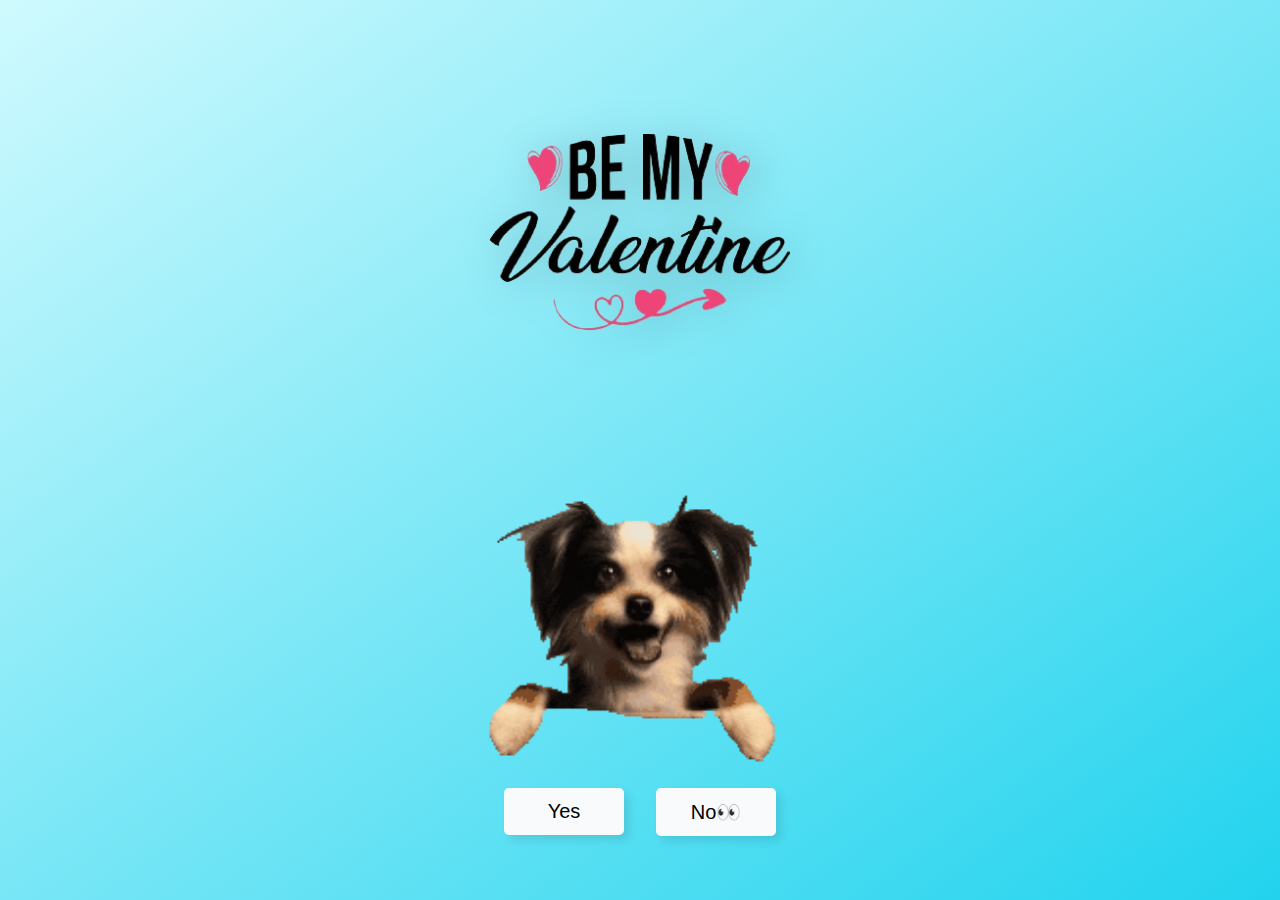
<file: index.html>
<!DOCTYPE html>
<html lang="en">
  <head>
    <meta charset="UTF-8" />
    <meta name="viewport" content="width=device-width, initial-scale=1.0" />
    <link rel="stylesheet" href="styles.css" />
    <title>Ask For Date</title>
  </head>
  <body>
    <img src="assets/date.png" alt="date?" class="header-img" />
    <div class="container" id="container">
      <img src="assets/dog-4480-256-unscreen.gif" alt="please" class="image-1" />
      <button class="btn btn-yes">Yes</button>
      <button class="btn btn-no">No👀</button>
      <img src="assets/speech.gif" alt="Yes" class="image-3 hide" />
     
      <span id="hover-text"></span> 
    </div>
    <script src="main.js"></script>
  </body>
</html>
</file>
<file: styles.css>
* {
  margin: 0;
  padding: 0;
  box-sizing: border-box;
}

.hide {
  display: none;
}

body {
  padding: 2rem;
  width: 100%;
  min-height: 100vh;
  background-image: linear-gradient(to right bottom, #cffafe, #22d3ee);
  display: flex;
  flex-direction: column;
}

.header-img {
  display: flex;
  width: 100%;
  max-width: 600px;
  margin-inline: auto;
  filter: drop-shadow(5px 5px 20px rgba(0, 0, 0, 0.2));
}

.container {
  flex: 1;
  position: relative;
  isolation: isolate;
  width: 100%;
  max-width: 1200px;
  margin-inline: auto;
}

.image-1 {
  position: absolute;
  top: 50%;
  left: 50%;
  transform: translate(-50%, -50%);
}

.image-1 {
  width: 500px;
}

.image-3 {
  width: 300px;
  position: absolute;
  left:  30%;
  bottom: 100%;
}

.btn {
  position: absolute;
  top: calc(100% - 5rem);
  min-width: 120px;
  padding: 0.75rem 1rem;
  font-size: 1.25rem;
  outline: none;
  border: none;
  background-color: #f8fafc;
  border-radius: 5px;
  box-shadow: 5px 5px 10px rgba(0, 0, 0, 0.1);
  cursor: pointer;
  transition: 0.3s;
}

.btn:hover {
  background-color: #ea64c2;
  box-shadow: 5px 5px 10px rgba(0, 0, 0, 0.2);
}

.btn-yes {
  left: 50%;
  transform: translateX(calc(-100% - 1rem));
  z-index: 1;
  
}

.btn-no {
  left: calc(50% + 1rem);
  transition: all 0.5s ease;
  z-index: 2;
}

#hover-text {
  position: absolute;
  left: 35%;
  bottom:160%; 
  font-size: 1.8 rem;
  color: rgb(0, 0, 0);
  opacity: 10; /* Initially hidden */
  font-weight: bold;
}
</file>
